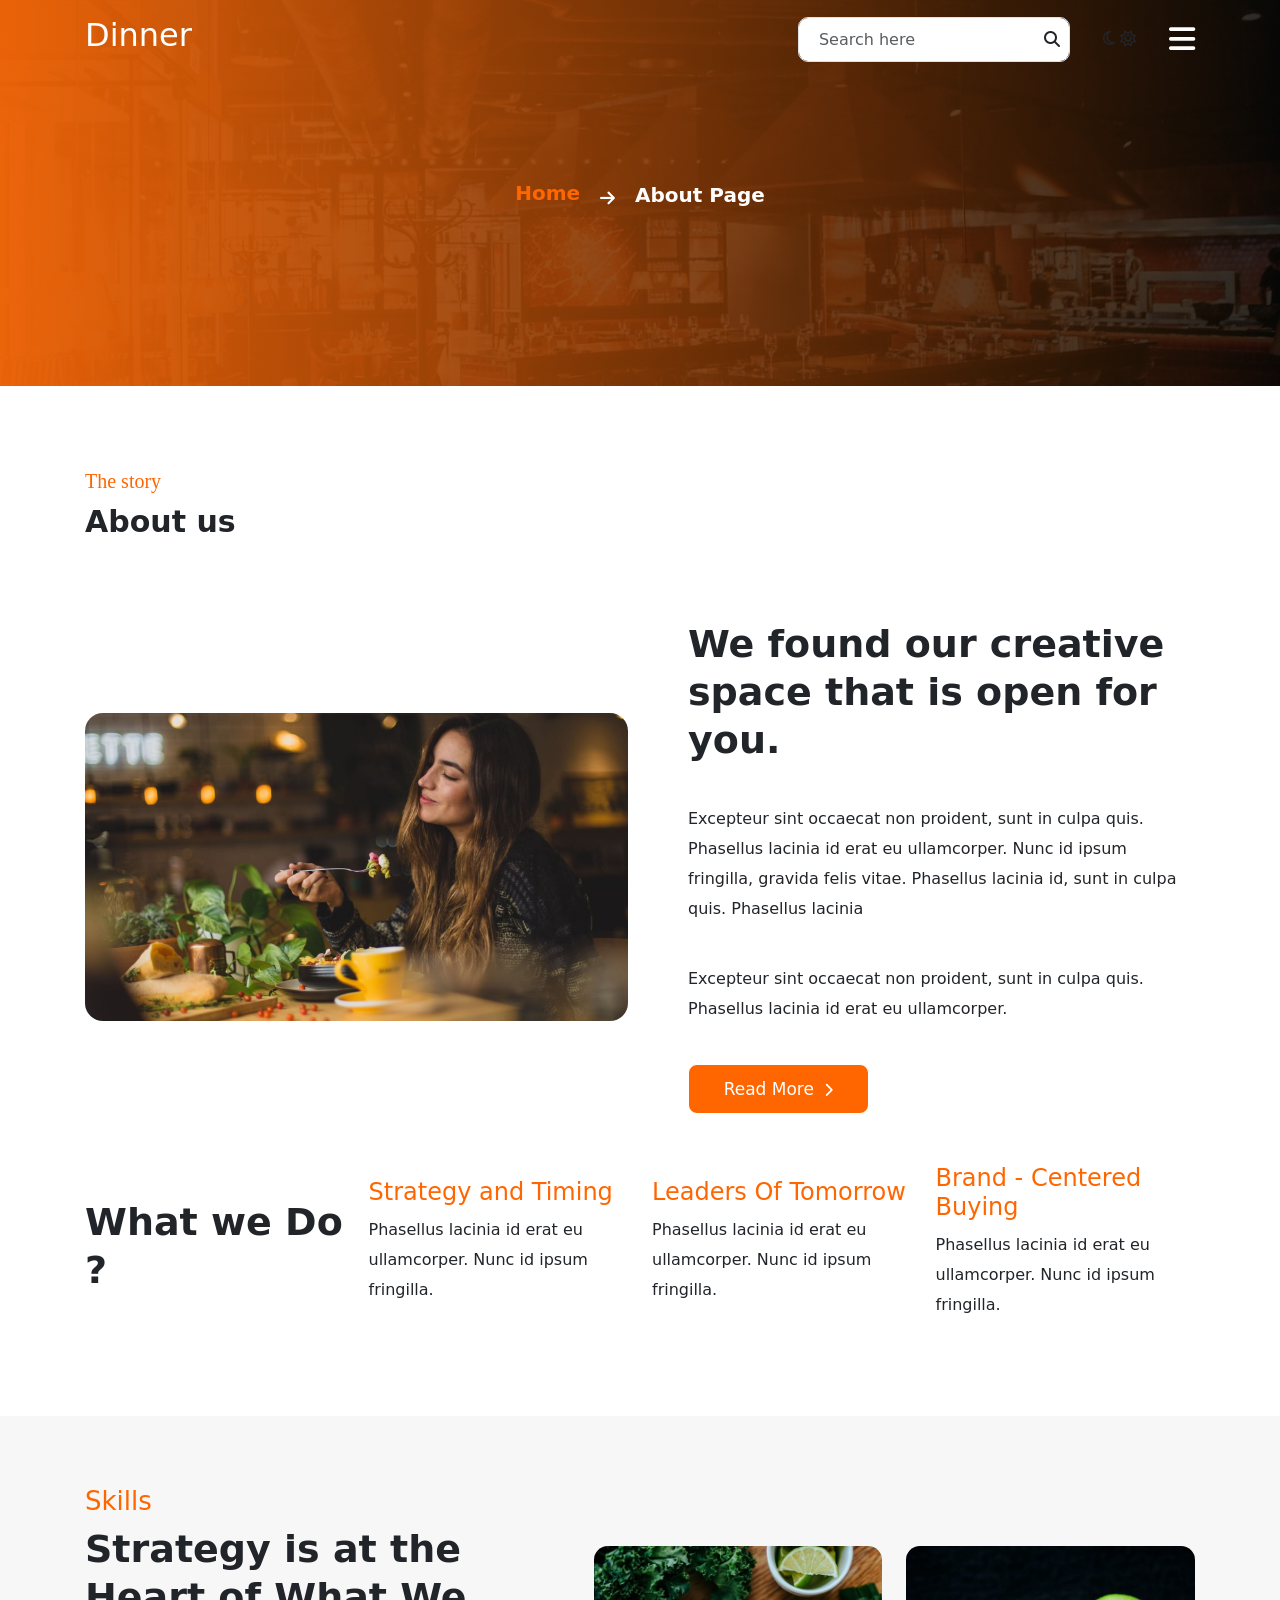
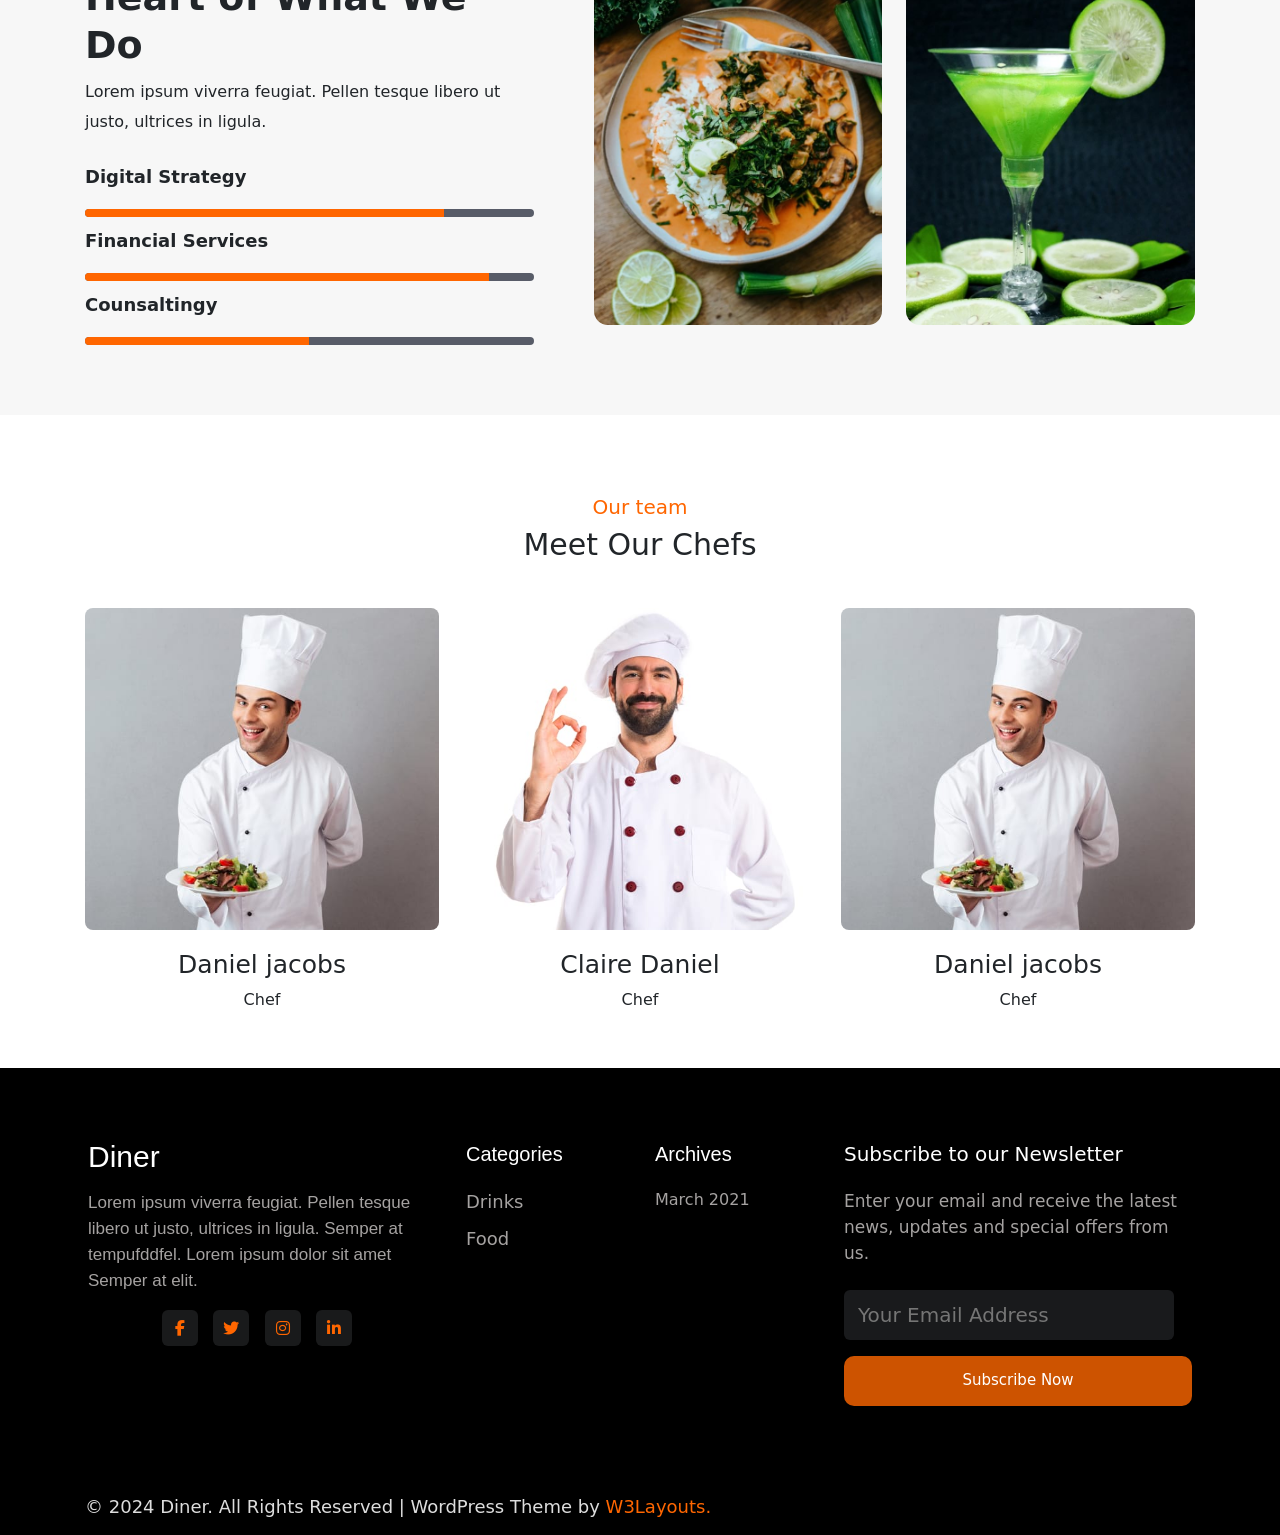
<file: about.html>
<!DOCTYPE html>
<html lang="en">

<head>
    <meta charset="UTF-8">
    <meta name="viewport" content="width=device-width, initial-scale=1.0">
    <!-- font-awesome5  -->
    <link rel="stylesheet" href="https://cdnjs.cloudflare.com/ajax/libs/font-awesome/6.6.0/css/all.min.css"
        integrity="sha512-Kc323vGBEqzTmouAECnVceyQqyqdsSiqLQISBL29aUW4U/M7pSPA/gEUZQqv1cwx4OnYxTxve5UMg5GT6L4JJg=="
        crossorigin="anonymous" referrerpolicy="no-referrer" />

    <!-- link bootstrap 5.3 -->
    <link href="https://cdn.jsdelivr.net/npm/bootstrap@5.3.3/dist/css/bootstrap.min.css" rel="stylesheet"
        integrity="sha384-QWTKZyjpPEjISv5WaRU9OFeRpok6YctnYmDr5pNlyT2bRjXh0JMhjY6hW+ALEwIH" crossorigin="anonymous">
    <link rel="stylesheet" href="./about.css">
    <title>Document</title>
</head>

<body>
    <!-- start header -->
    <header>
        <div class="container">
            <div class="header__title d-flex justify-content-between align-items-center py-3">
                <div class="header__logo">
                    <h2>Dinner</h2>
                </div>
                <div class="header__right d-flex align-items-center">
                    <div class="search__input">
                        <form action="#">
                            <input class="search form-control" type="text" placeholder="Search here">
                            <i class="fas fa-search"></i>
                        </form>
                    </div>
                    <button class="btn" id="switchButton" title="Click to switch theme">
                        <i class="far fa-moon"></i>
                        <i class="far fa-sun"></i>
                    </button>
                    <button class="navbar-toggler" type="button" data-bs-toggle="collapse" data-bs-target="#navbarMenu"
                        aria-controls="navbarMenu" aria-expanded="false" aria-label="Toggle navigation">
                        <i class="fas fa-bars"></i>
                    </button>
                </div>
            </div>
        </div>
        <div class="collapse text-white" id="navbarMenu">
            <nav class="nav flex-column p-3">
                <a class="nav-link text-white" href="http://127.0.0.1:5502/index.html#">Home</a>
                <a class="nav-link text-white" href="http://127.0.0.1:5502/about.html">About</a>
                <a class="nav-link text-white" href="services">Services</a>
                <a class="nav-link text-white" href="blog">Blog Posts</a>
                <a class="nav-link text-white" href="404">404 page</a>
                <a class="nav-link text-white" href="elements">Elements</a>
                <a class="nav-link text-white" href="contact">Contact</a>
                <a class="nav-link text-white" href="landing">Landing page</a>
            </nav>
            <button class="navbar-toggler" type="button" data-bs-toggle="collapse" data-bs-target="#navbarMenu"
                aria-controls="navbarMenu" aria-expanded="false" aria-label="Toggle navigation">
                <i class="fas fa-times"></i>
            </button>
        </div>
    </header>
    <!-- end header  -->

    <!-- start banner -->
    <section class="banner">
        <div class="banner__content">
            <div class="container">
                <div class="banner__info">
                    <a href="http://127.0.0.1:5502/index.html#">Home</a>
                    <i class="fas fa-arrow-right"></i>
                    <p>About Page</p>
                </div>
            </div>
        </div>
    </section>
    <!-- start feature -->
    <section class="feature">
        <div class="container">
            <div class="feature__title">
                <h6>The story</h6>
                <h3>About us</h3>
            </div>
            <div class="feature__activity">
                <div class="row">
                    <div class="col-lg-6 col-md-12 feature__image">
                        <img src="./image/banner1.jpg" alt="image activity">
                    </div>
                    <div class="col-lg-6 col-md-12 feature__content">
                        <h3>We found our creative space that is open for you.</h3>
                        <p>Excepteur sint occaecat non proident, sunt in culpa quis. Phasellus lacinia id erat eu
                            ullamcorper. Nunc id ipsum fringilla, gravida felis vitae. Phasellus lacinia id, sunt in
                            culpa quis. Phasellus lacinia</p>
                        <p>Excepteur sint occaecat non proident, sunt in culpa quis. Phasellus lacinia id erat eu
                            ullamcorper.</p>

                        <button class="feature__button">
                            <a href="">Read More </a>
                            <i class="fa fa-chevron-right"></i>
                        </button>

                    </div>
                </div>
            </div>
            <div class="feature__footer">
                <div class="row">
                    <div class="col-lg-3 col-md-6 col-sm-12">
                        <h3 class="feature__footter__question">What we Do ?</h3>
                    </div>
                    <div class="col-lg-3 col-md-6 col-sm-12 content">
                        <h4>Strategy and Timing</h4>
                        <p>Phasellus lacinia id erat eu ullamcorper. Nunc id ipsum fringilla.</p>
                    </div>
                    <div class="col-lg-3 col-md-6 col-sm-12 content">
                        <h4>Leaders Of Tomorrow</h4>
                        <p>Phasellus lacinia id erat eu ullamcorper. Nunc id ipsum fringilla.</p>
                    </div>
                    <div class="col-lg-3 col-md-6 col-sm-12 content">
                        <h4>Brand - Centered Buying</h4>
                        <p>Phasellus lacinia id erat eu ullamcorper. Nunc id ipsum fringilla.</p>
                    </div>
                </div>
            </div>
        </div>
    </section>

    <!-- start skills -->
    <section class="skills">
        <div class="container">
            <div class="row skills_content">
                <div class="col-lg-5 col-md-12 skill__left">
                    <h6>Skills</h6>
                    <h3>Strategy is at the Heart of What We Do</h3>
                    <p>Lorem ipsum viverra feugiat. Pellen tesque libero ut justo, ultrices in ligula.</p>
                    <div class="progress-info">
                        <h3>Digital Strategy</h3>
                        <div class="progress">
                            <div class="progress-bar progress-bar-striped" style="width: 80%;" aria-valuenow="80">
                            </div>
                        </div>
                    </div>
                    <div class="progress-info">
                        <h3>Financial Services</h3>
                        <div class="progress">
                            <div class="progress-bar progress-bar-striped" style="width: 90%;" aria-valuenow="80">
                            </div>
                        </div>
                    </div>
                    <div class="progress-info">
                        <h3>Counsaltingy</h3>
                        <div class="progress">
                            <div class="progress-bar progress-bar-striped" style="width: 50%;" aria-valuenow="80">
                            </div>
                        </div>
                    </div>
                </div>
                <div class="col-lg-7 col-md-12 skill__right">
                    <div class="row">
                        <div class="col-6">
                            <img src="./image/g1.jpg" alt="">
                        </div>
                        <div class="col-6">
                            <img src="./image/g2.jpg" alt="">
                        </div>
                    </div>
                </div>

            </div>
        </div>
    </section>

    <!-- start team -->
    <section class="team">
        <div class="container">
            <div class="team__title">
                <h6>Our team</h6>
                <h3>Meet Our Chefs</h3>
            </div>
            <div class=" row team__member">
                <div class="col-lg-4 col-md-6 col-sm-6 team__image">
                    <img src="./image/chef2.jpg" alt="image of team 1 ">
                    <div class="team__content">
                        <h6>Daniel jacobs</h6>
                        <p>Chef</p>
                    </div>
                    <div class="team__socials">
                        <a href="">
                            <i class="fab fa-facebook-f"></i>
                        </a>
                        <a href="">
                            <i class="fab fa-tiktok"></i>
                        </a>
                        <a href="">
                            <i class="fab fa-instagram"></i>
                        </a>
                    </div>
                </div>
                <div class="col-lg-4 col-md-6 col-sm-6 team__image">
                    <img src="./image/chef1.jpg" alt="image of team 1 ">
                    <div class="team__content">
                        <h6>Claire Daniel</h6>
                        <p>Chef</p>
                    </div>
                    <div class="team__socials">
                        <a href="">
                            <i class="fab fa-facebook-f"></i>
                        </a>
                        <a href="">
                            <i class="fab fa-tiktok"></i>
                        </a>
                        <a href="">
                            <i class="fab fa-instagram"></i>
                        </a>
                    </div>
                </div>
                <div class="col-lg-4 col-md-6 col-sm-6 team__image">
                    <img src="./image/chef2.jpg" alt="image of team 1 ">
                    <div class="team__content">
                        <h6>Daniel jacobs</h6>
                        <p>Chef</p>
                    </div>
                    <div class="team__socials">
                        <a href="">
                            <i class="fab fa-facebook-f"></i>
                        </a>
                        <a href="">
                            <i class="fab fa-tiktok"></i>
                        </a>
                        <a href="">
                            <i class="fab fa-instagram"></i>
                        </a>
                    </div>
                </div>

            </div>
        </div>
    </section>

    <!-- start footer -->
    <section class="footer py-5">
        <div class="container py-lg-4 DinerFooter">
            <div class="row footer-top">
                <div class="col-lg-4 col-md-6 col-sm-7 footer-list footer-1">
                    <h2>
                        <a class="navbar-brand" href="https://wp.w3layouts.com/diner/">Diner</a>
                    </h2>
                    <p>Lorem ipsum viverra feugiat. Pellen tesque libero ut justo, ultrices in ligula. Semper at
                        tempufddfel. Lorem ipsum dolor sit amet Semper at elit.</p>
                    <div class="FooterSocial">
                        <a href="https://www.facebook.com/w3layouts/" class="facebook">
                            <i class="fab fa-facebook-f"></i></a>
                        <a href="https://twitter.com/W3layouts" class="twitter">
                            <i class="fab fa-twitter"></i></a>
                        <a href="https://www.instagram.com/w3layouts_/" class="instagram">
                            <i class="fab fa-instagram"></i></a>
                        <a href="https://in.linkedin.com/company/w3layouts" class="linkedin">
                            <i class="fab fa-linkedin-in"></i></a>
                    </div>
                </div>
                <div class="col-lg-2 col-md-6 col-sm-5 col-6 footer-list footer-2">
                    <div id="categories-4" class="widget_categories">
                        <h6 class="footer-title">Categories</h6>
                        <ul>
                            <li class="cat-item cat-item-2"><a
                                    href="https://wp.w3layouts.com/diner/category/drinks/">Drinks</a>
                            </li>
                            <li class="cat-item cat-item-3"><a
                                    href="https://wp.w3layouts.com/diner/category/food/">Food</a>
                            </li>
                        </ul>

                    </div>
                </div>
                <div class="col-lg-2 col-md-6 col-sm-5 col-6 footer-list footer-3 mt-lg-0 mt-5">
                    <div id="archives-4" class="widget_archive">
                        <h6 class="footer-title">Archives</h6>
                        <ul>
                            <li><a href="https://wp.w3layouts.com/diner/2021/03/" style="text-decoration: none;">March
                                    2021</a></li>
                        </ul>
                    </div>
                </div>
                <div class="col-lg-4 col-md-6 col-sm-7 footer-list footer-4 mt-lg-0 mt-5">
                    <h6 class="footer-title">Subscribe to our Newsletter </h6>
                    <p>Enter your email and receive the latest news, updates and special offers from us.</p>
                    <form action="" class="subscribe mt-4" method="post">
                        <input type="email" name="Email" placeholder="Your Email Address" required="">
                        <button class="w-100 mt-3">Subscribe Now</button>
                    </form>
                </div>
            </div>
        </div>
        </div>
    </section>
    <section class="copyright">
        <div class="container">
            <div class="row bottom-copies">
                <p class="col-lg-8 item-CopyRights">© 2024 Diner. All Rights Reserved |
                    WordPress Theme by <a href="https://w3layouts.com/">W3Layouts. </a>
                </p>
            </div>
        </div>
    </section>

    <!-- boostrap 5.3 -->
    <script src="https://cdn.jsdelivr.net/npm/bootstrap@5.3.3/dist/js/bootstrap.min.js"
        integrity="sha384-0pUGZvbkm6XF6gxjEnlmuGrJXVbNuzT9qBBavbLwCsOGabYfZo0T0to5eqruptLy"
        crossorigin="anonymous"></script>
</body>

</html>
</file>
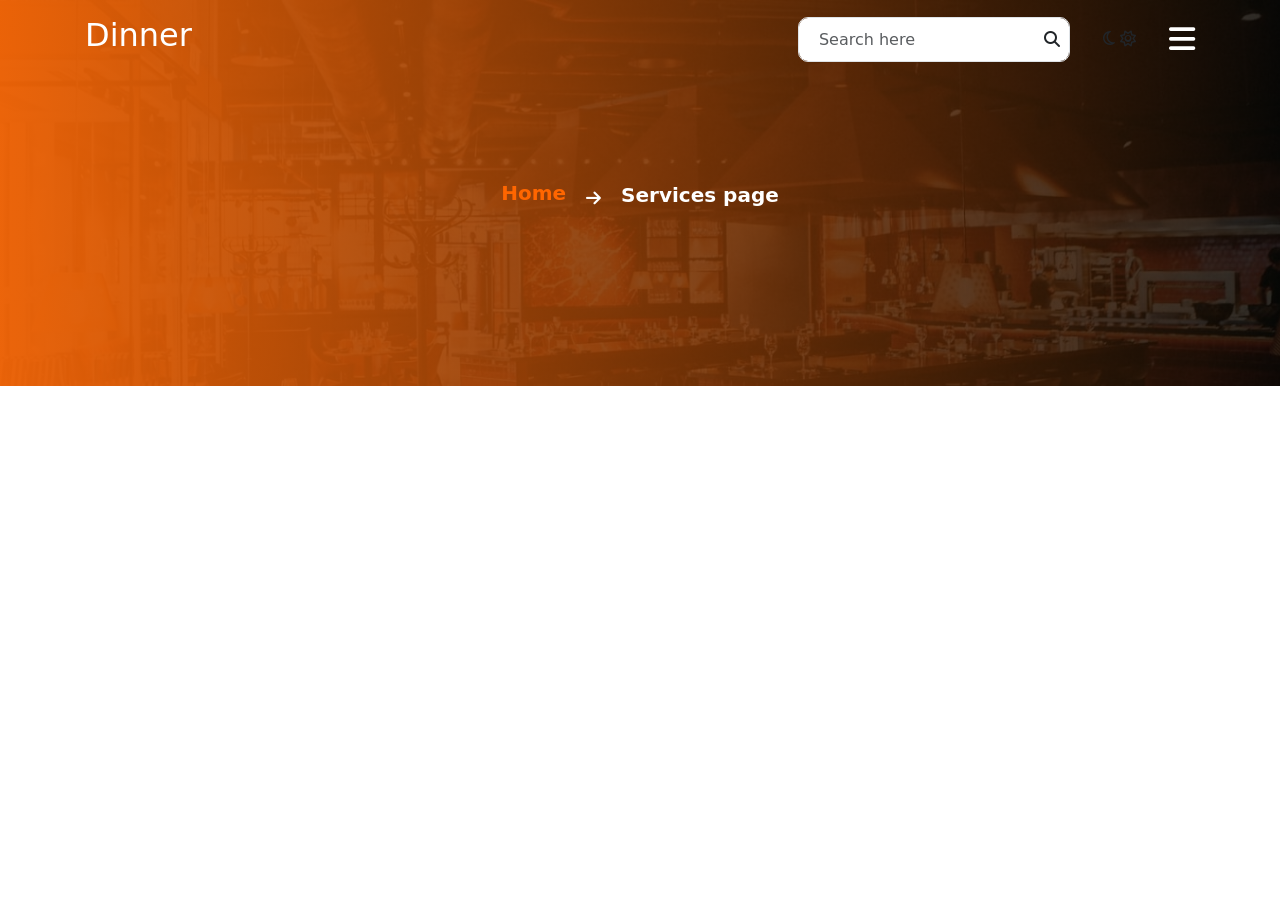
<file: services.html>
<!DOCTYPE html>
<html lang="en">

<head>
    <meta charset="UTF-8">
    <meta name="viewport" content="width=device-width, initial-scale=1.0">
    <!-- font-awesome5  -->
    <link rel="stylesheet" href="https://cdnjs.cloudflare.com/ajax/libs/font-awesome/6.6.0/css/all.min.css"
        integrity="sha512-Kc323vGBEqzTmouAECnVceyQqyqdsSiqLQISBL29aUW4U/M7pSPA/gEUZQqv1cwx4OnYxTxve5UMg5GT6L4JJg=="
        crossorigin="anonymous" referrerpolicy="no-referrer" />

    <!-- link bootstrap 5.3 -->
    <link href="https://cdn.jsdelivr.net/npm/bootstrap@5.3.3/dist/css/bootstrap.min.css" rel="stylesheet"
        integrity="sha384-QWTKZyjpPEjISv5WaRU9OFeRpok6YctnYmDr5pNlyT2bRjXh0JMhjY6hW+ALEwIH" crossorigin="anonymous">
    <link rel="stylesheet" href="./about.css">
    <link rel="stylesheet" href="./services.css">
    <title>Document</title>
</head>

<body>
    <!-- start header -->
    <header>
        <div class="container">
            <div class="header__title d-flex justify-content-between align-items-center py-3">
                <div class="header__logo">
                    <h2>Dinner</h2>
                </div>
                <div class="header__right d-flex align-items-center">
                    <div class="search__input">
                        <form action="#">
                            <input class="search form-control" type="text" placeholder="Search here">
                            <i class="fas fa-search"></i>
                        </form>
                    </div>
                    <button class="btn" id="switchButton" title="Click to switch theme">
                        <i class="far fa-moon"></i>
                        <i class="far fa-sun"></i>
                    </button>
                    <button class="navbar-toggler" type="button" data-bs-toggle="collapse" data-bs-target="#navbarMenu"
                        aria-controls="navbarMenu" aria-expanded="false" aria-label="Toggle navigation">
                        <i class="fas fa-bars"></i>
                    </button>
                </div>
            </div>
        </div>
        <div class="collapse text-white" id="navbarMenu">
            <nav class="nav flex-column p-3">
                <a class="nav-link text-white" href="http://127.0.0.1:5500/home.html">Home</a>
                <a class="nav-link text-white" href="http://127.0.0.1:5500/about.html">About</a>
                <a class="nav-link text-white" href="services">Services</a>
                <a class="nav-link text-white" href="blog">Blog Posts</a>
                <a class="nav-link text-white" href="404">404 page</a>
                <a class="nav-link text-white" href="elements">Elements</a>
                <a class="nav-link text-white" href="contact">Contact</a>
                <a class="nav-link text-white" href="landing">Landing page</a>
            </nav>
            <button class="navbar-toggler" type="button" data-bs-toggle="collapse" data-bs-target="#navbarMenu"
                aria-controls="navbarMenu" aria-expanded="false" aria-label="Toggle navigation">
                <i class="fas fa-times"></i>
            </button>
        </div>
    </header>
    <!-- end header  -->

    <!-- start banner -->
    <section class="banner">
        <div class="banner__content">
            <div class="container">
                <div class="banner__info">
                    <a href="http://127.0.0.1:5500/home.html">Home</a>
                    <i class="fas fa-arrow-right"></i>
                    <p> Services page</p>
                </div>
            </div>
        </div>
    </section>

    <!-- boostrap 5.3 -->
    <script src="https://cdn.jsdelivr.net/npm/bootstrap@5.3.3/dist/js/bootstrap.min.js"
        integrity="sha384-0pUGZvbkm6XF6gxjEnlmuGrJXVbNuzT9qBBavbLwCsOGabYfZo0T0to5eqruptLy"
        crossorigin="anonymous"></script>
</body>

</html>
</file>
<file: about.css>
/* reset css */
* {
    margin: 0;
    padding: 0;
    box-sizing: border-box;
}

.container {
    width: 100%;
    padding-right: 15px;
    padding-left: 15px;
    margin-right: auto;
    margin-left: auto;
}

/* start header */
header {
    position: absolute;
    z-index: 3;
    width: 100%;

}

header .header__logo {
    color: white;
    font-size: 30px;
    font-weight: 700;
}

header .header__title {
    display: grid;
    grid-template-columns: 4fr 1fr;
    grid-gap: 20px;
    padding: 40px 0 20px 0;
    align-items: center;
}

header .header__right {
    display: grid;
    grid-template-columns: 1fr 1fr 1fr;
    grid-gap: 20px;
    align-items: center;
}

header .header__bars {
    color: white;
    border: none;
    background: none;
    font-size: 1.95rem;
    text-align: center;
}

header form {
    position: relative;
}

header .search {
    padding: 10px 50px 10px 20px;
    height: 45px;
    font-size: 16px;
    border-radius: 10px;
}

header .search__input i {
    position: absolute;
    right: 10px;
    bottom: 15px;
}



header .navbar-toggler {
    color: #fff;
    font-size: 30px;
}

header .collapse {
    background: rgba(0, 0, 0, 0.5);
    backdrop-filter: blur(10px);
    position: fixed;
    top: 0;
    left: 0;
    width: 100%;
    height: 100%;
    z-index: 1050;
}

header .nav {
    display: flex;
    flex-direction: column;
    align-items: center;
    justify-content: center;
    height: 100%;
}

header .nav-link {
    font-size: 1.5rem;
    margin: 10px 0;
}

header .collapse i {
    width: 50px;
    height: 50px;
    line-height: 50px;
    background: #ff6600;
    color: #f1f1f1;
    border: none;
    border-radius: 14px;
    position: absolute;
    top: 20px;
    right: 40px;
}

/* end header  */

/* start banner */
.banner {
    background-image: linear-gradient(to right, rgb(236 98 6 / 98%), rgb(5 3 0 / 83%)),
        url("./image/banner2.jpg");
    background-position: top center;
    background-size: cover;
    background-repeat: no-repeat;
    background-attachment: fixed;
    position: relative;
    z-index: 2;
}



.banner__info {
    position: relative;
    padding: 160px 20px;
    max-width: auto;
    color: aliceblue;
    display: flex;
    justify-content: end;
    justify-content: center;
    align-items: center;
}

.banner__info a {
    color: #ff6600;
    font-size: 20px;
    font-weight: 600;
    margin-right: 20px;
    text-decoration: none;
}

.banner__info i {
    margin-right: 20px;
    margin-top: 8px;
    font-size: 17px;
    color: #fff;
}

.banner__info p {
    color: #fff;
    font-size: 20px;
    font-weight: 600;
    margin-top: 20px;
}
/* end banner */

/* start feature  */

.feature {
    padding: 40px;
    margin-top: 40px;
}



.feature__title h6 {
    font-size: 20px;
    font-weight: 400;
    line-height: 30px;
    color: #ff6600;
    font-family: 'Pacifico', cursive;
}

.feature__title h3 {
    font-size: 30px;
    font-weight: 700;
}

.feature__activity {
    margin-top: 80px;
}

.feature__activity .row {
    align-items: center;
}

.feature__image img {
    max-width: 100%;
    height: auto;
    border-radius: 18px;
}

.feature__content {
    padding-left: 3rem;
}

.feature__content h3 {
    font-size: 38px;
    line-height: 48px;
    font-weight: 600;

}

.feature__content p {
    line-height: 30px;
    margin: 40px 0px;
}

.feature__button {
    width: 181px;
    height: 50px;
    line-height: 42px;
    background: #ff6600;
    color: #fff;
    border: 1px solid;
    border-radius: 9px;
    font-size: 16px;
    transition: 0.5s;
    cursor: pointer;
}

.feature__button a {
    color: #fff;
    font-size: 17px;
    font-weight: 400;
    text-decoration: none;
}

.feature__button i {
    margin-left: 5px;
    font-size: 14px;
}

.feature__footer {
    margin-top: 50px;
    align-items: center;
}

.feature__footer .row {
    align-items: center;
}

.feature__footter__question {
    font-size: 38px;
    line-height: 48px;
    font-weight: 600;

}

.feature__footer .content h4 {
    color: #ff6600;
    font-weight: 400;
    cursor: pointer;
    transition: 0.5s;
}

.feature__footer .content h4:hover {
    color: #fcb900;
}

.feature__footer .content p {
    line-height: 30px;
}

@media (max-width: 768px) {
    .feature__title h6 {
        font-size: 14px;
    }

    .feature__title h3 {
        font-size: 24px;
    }

    .feature__content h3 {
        font-size: 20px;
    }

    .feature__footer .content h4 {
        font-size: 18px;
    }
}
/* start skills  */

.skills {
    padding: 40px;
    margin-top: 40px;
    background: #f7f7f7;
}

.skills_content {
    padding: 30px 0px;
    align-items: center;
}

.skill__left h6 {
    color: #ff6600;
    font-size: 26px;
    font-weight: 500;
}

.skill__left h3 {
    font-size: 38px;
    line-height: 48px;
    font-weight: 600;
}

.skill__left p {
    line-height: 30px;
}

.skill__bars {
    margin-top: 10px;
}

.progress-info h3 {
    font-size: 18px;
}

.progress-info .progress {
    background: rgba(22, 28, 45, 0.7);
    height: 0.5rem;
}

.progress-info .progress-bar {
    background: #ff6600;
}

.skill__right {
    padding-left: 3rem;
    padding-top: 40px;
    
}

.skill__right img {
    max-width: 100%;
    border-radius: 14px;
}

@media (max-width: 768px) {

    .skill__right {
        margin-bottom: 2rem;
        
    }

    .skill__left h3 {
        font-size: 24px;
    }

    .progress-info h3 {
        font-size: 16px;
    }
}

/* start team  */

.team {
    padding: 40px;
    margin-top: 40px;
}

.team .team__title {
    text-align: center;
}

.team__title h6 {
    color: #ff6600;
    font-size: 20px;
    font-weight: 400;
}

.team__title h3 {
    font-size: 30px;
    font-weight: 500;
}

.team__image {
    text-align: center;
    cursor: pointer;
    position: relative;
}

.team__image img {
    max-width: 100%;
    border-radius: 8px;
}

.team__member {
    margin-top: 45px;
    justify-content: center;
}

.team__content {
    margin-top: 20px;
}

.team__content h6 {
    font-size: 25px;
    transition: 0.5s;
}

.team__content:hover h6 {
    color: #ff6600;
}

.team__socials {
    position: absolute;
    top: 70%;
    left: 50%;
    transform: translate(-50%, -50%);
    display: none;
    white-space: nowrap;
   
   
}

.team__socials a {
    line-height: 30px;
    color: #fff;
    padding: 10px;
    margin: 0px 10px;
    border-radius: 50%;
    background: rgba(157, 157, 157, 0.5);
    transition: 0.5s;
    text-decoration: none;
    text-align: center;
    display: inline-block;
}

.team__image:hover .team__socials {
    display: block;
    color: #ff6600;
}

.team__image:hover .team__content h6 {
    color: #ff6600;
}

.team__socials a:hover {
    background: #fff;
    color: #ff6600;
}

@media (max-width: 768px) {   
    .team__title h3 {
        font-size: 28px;
    }

    .team__content h6 {
        font-size: 18px;
    }

    .team__content p {
        font-size: 14px;
    }

    .team__socials {
        justify-content: center;
        white-space: nowrap;
        margin-top: -31px;
    }
}

@media (min-width: 992px){
    .team__socials {
        margin-top: -31px;
    }
}

@media (min-width: 768px){
    .team__socials {
        margin-top: -31px;
    }
}

/* start footer */
.footer {
    color: white;
    text-align: left;
    background-color: black;
}

.footer-4 form button {
    background-color: rgb(205, 83, 0);
    border-radius: 10px;
    font-size: 15px;
    color: white;
    height: 50px;
    border: none;
}

.footer-4 form input {
    border: none;
    height: 50px;
    color: rgb(91, 93, 92);
    background-color: rgb(25, 26, 28);
}

.footer ul {
    list-style-type: none;
    padding: 0;
}

#categories-4 a {
    text-decoration: none;
}

.footer-list {
    padding-left: 15px;
    padding-right: 15px;
}

.footer-1 h2 {
    font-family: 'Quicksand', sans-serif;
    display: block;
    font-weight: 400;
    font-size: 30px;
    line-height: 34.6092px;
    margin-bottom: 16px;
    cursor: pointer;
    transition: 0.3s;
}

.footer-1 p {
    font-family: 'Quicksand', sans-serif;
    display: block;
    font-weight: 400;
    font-size: 17px;
    line-height: 26px;
    margin-bottom: 16px;
    color: rgb(165, 162, 161);
    text-align: left;
    text-size-adjust: 100%;
}

.FooterSocial a * {
    color: rgb(255, 102, 0);
    border-radius: 6px;
    font-size: 16px;
    cursor: pointer;
    height: 36px;
    line-height: 36px;
    width: 36px;
    transition-duration: 0.3s;
    margin-right: 10px;
    text-align: center;
    background-color: rgb(25, 26, 27);
}

.FooterSocial a {
    transition-duration: 0.3s;
}

.FooterSocial {
    text-align: center;
}

.footer-2 h6 {
    line-height: 28px;
    font-size: 20px;
    font-weight: 700px;
    margin-bottom: 20px;
    cursor: pointer;
    font-family: 'Quicksand', sans-serif;
}

.footer-2 li * {
    font-size: 18px;
    transition-duration: 0.5s;
    color: rgb(165, 162, 161);
}

.footer-2 .cat-item-2 {
    margin-bottom: 10px;
}

.footer-3 a {
    color: rgb(165, 162, 161);
    cursor: pointer;
}

.footer-3 h6 {
    font-size: 20px;
    font-family: Quicksand, sans-serif;
    margin-bottom: 20px;
    line-height: 28px;
}

.footer-4 h6 {
    font-size: 20px;
    margin-bottom: 20px;
    line-height: 28px;
}

.footer-4 p {
    outline-color: solid red;
    outline-width: 1px;
    font-size: 17px;
    margin-bottom: 20px;
    line-height: 26px;
    color: rgb(165, 162, 161);
}

.footer-4 form input {
    border-radius: 6px;
    width: 330px;
    font-size: 20px;
    padding: 20px 14px;
    background-color: rgb(25, 26, 28);
}

.footer-1 h2:hover {
    color: rgb(255, 102, 0);
}

.footer-1 .FooterSocial i:hover {
    background-color: rgb(255, 102, 0);
    color: white;
}

.footer-2 a:hover {
    color: rgb(255, 102, 0);
}

.footer-3 a:hover {
    color: rgb(255, 102, 0);
}

.copyright {
    padding: 15px 0;
    font-size: 18px;
    color: rgb(221, 221, 221);
    background-color: black;
}

.item-CopyRights {
    margin: 0;
}

.item-CopyRights a {
    color: rgb(255, 102, 0);
    text-decoration: none;
}

@media screen and (max-width: 992px) {
    .item-CopyRights {
        text-align: center;
    }
}
</file>
<file: services.css>
/* reset css */
* {
    margin: 0;
    padding: 0;
    box-sizing: border-box;
}

.container {
    width: 100%;
    padding-right: 15px;
    padding-left: 15px;
    margin-right: auto;
    margin-left: auto;
}

/* start header */
header {
    position: absolute;
    z-index: 3;
    width: 100%;

}

header .header__logo {
    color: white;
    font-size: 30px;
    font-weight: 700;
}

header .header__title {
    display: grid;
    grid-template-columns: 4fr 1fr;
    grid-gap: 20px;
    padding: 40px 0 20px 0;
    align-items: center;
}

header .header__right {
    display: grid;
    grid-template-columns: 1fr 1fr 1fr;
    grid-gap: 20px;
    align-items: center;
}

header .header__bars {
    color: white;
    border: none;
    background: none;
    font-size: 1.95rem;
    text-align: center;
}

header form {
    position: relative;
}

header .search {
    padding: 10px 50px 10px 20px;
    height: 45px;
    font-size: 16px;
    border-radius: 10px;
}

header .search__input i {
    position: absolute;
    right: 10px;
    bottom: 15px;
}



header .navbar-toggler {
    color: #fff;
    font-size: 30px;
}

header .collapse {
    background: rgba(0, 0, 0, 0.5);
    backdrop-filter: blur(10px);
    position: fixed;
    top: 0;
    left: 0;
    width: 100%;
    height: 100%;
    z-index: 1050;
}

header .nav {
    display: flex;
    flex-direction: column;
    align-items: center;
    justify-content: center;
    height: 100%;
}

header .nav-link {
    font-size: 1.5rem;
    margin: 10px 0;
}

header .collapse i {
    width: 50px;
    height: 50px;
    line-height: 50px;
    background: #ff6600;
    color: #f1f1f1;
    border: none;
    border-radius: 14px;
    position: absolute;
    top: 20px;
    right: 40px;
}

/* end header  */

/* start banner */
.banner {
    background-image: linear-gradient(to right, rgb(236 98 6 / 98%), rgb(5 3 0 / 83%)),
        url("./image/banner2.jpg");
    background-position: top center;
    background-size: cover;
    background-repeat: no-repeat;
    background-attachment: fixed;
    position: relative;
    z-index: 2;
}



.banner__info {
    position: relative;
    padding: 160px 20px;
    max-width: auto;
    color: aliceblue;
    display: flex;
    justify-content: end;
    justify-content: center;
    /* Căn giữa theo chiều ngang */
    align-items: center;
    /* Căn giữa theo chiều dọc */

}

.banner__info a {
    color: #ff6600;
    font-size: 20px;
    font-weight: 600;
    margin-right: 20px;
    text-decoration: none;
}

.banner__info i {
    margin-right: 20px;
    margin-top: 8px;
    font-size: 17px;
    color: #fff;
}

.banner__info p {
    color: #fff;
    font-size: 20px;
    font-weight: 600;
    margin-top: 20px;
}
</file>
